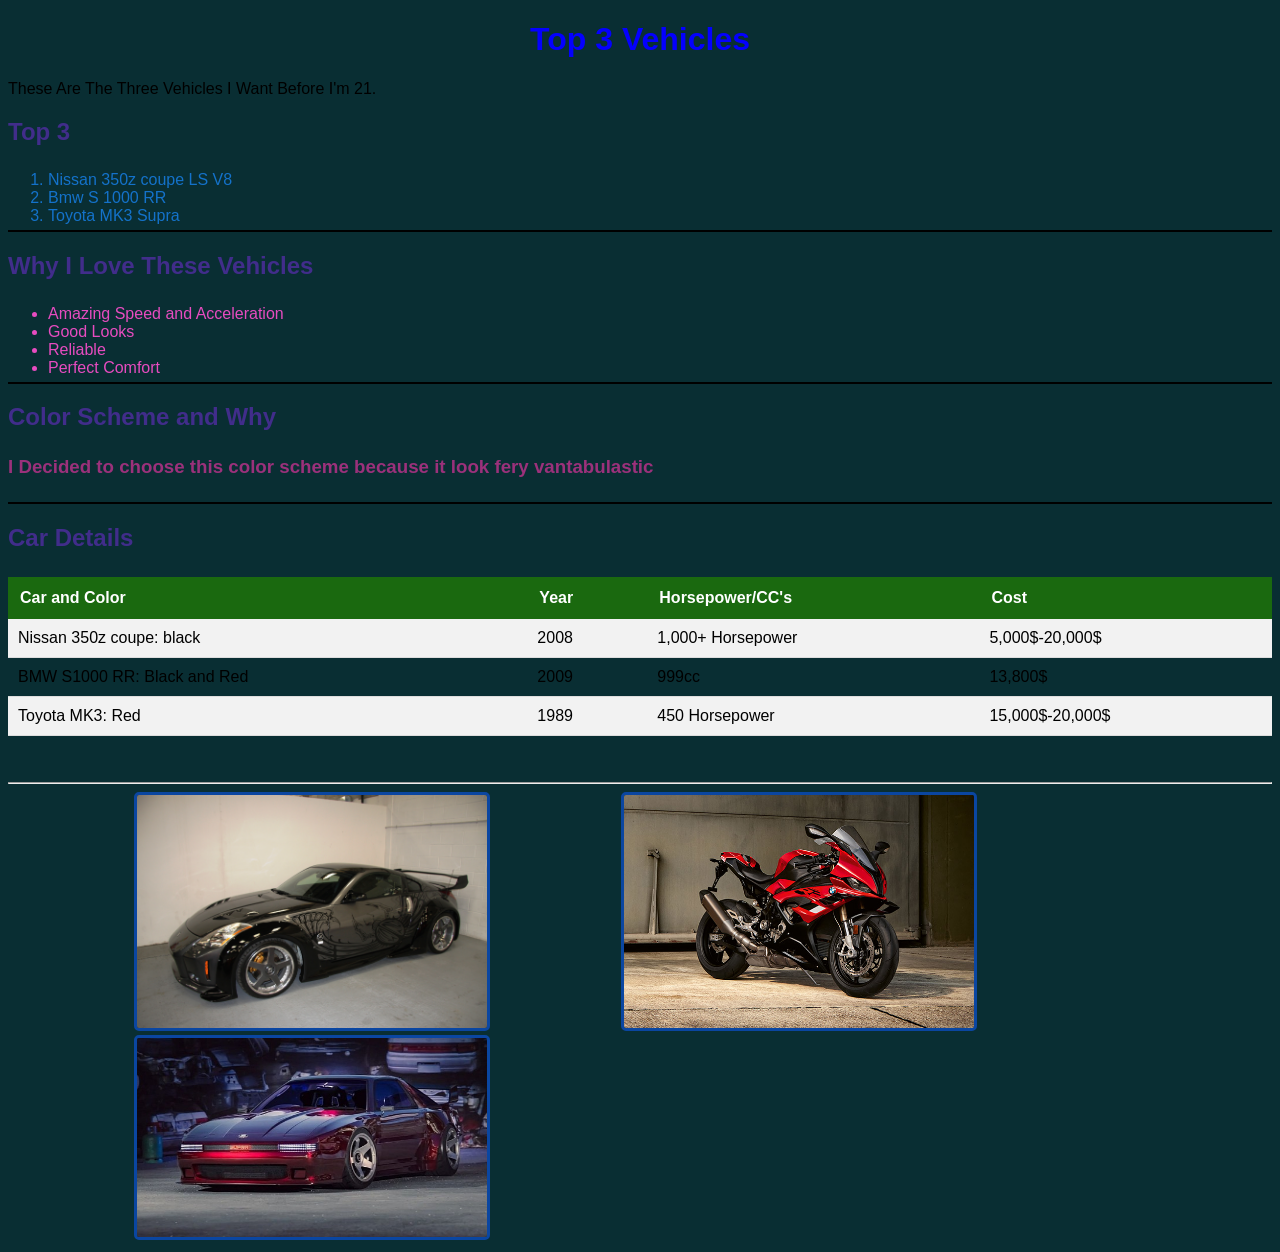
<file: color design/index.html>
<!DOCTYPE html>
<html>
<head>
    <title>My Favorite Vehicles</title>
</head>
 <style>
        /* Element Selectors */
        body {
            background-color: #092e33;
            font-family: Arial, sans-serif;
        }
        
        h1 {
            color: #0400ff;
            text-align: center;
        }
        
        h2 {
            color: #412d8b;
            padding-bottom: 5px;
        }
        
        h3{
              color: #9b317b;
            border-bottom: 2px solid #000000;
            padding-bottom: 5px;
        }
        ul{
            color: #e74cc0;
            border-bottom: 2px solid #000000;
            padding-bottom: 5px;
        }

        ol{
            color: #1472ca;
            border-bottom: 2px solid #000000;
            padding-bottom: 5px;
        }
        
        /* Class Selectors */
        .highlight {
            background-color: #FFEAA7;
            padding: 10px; 
            border-radius: 5px;
        }
        
        .list-container {
            background-color: #DFE6E9;
            padding: 15px;
            border-radius: 8px;
            margin: 10px 0;
        }
        
        /* ID Selector */
        #color-explanation {
            background-color: #C4CBCA;
            padding: 15px;
            border: 2px dashed #606061;
            color: #0A0F0D;
        }
        
        /* Table Styling */
        table {
            width: 100%;
            border-collapse: collapse;
            margin: 20px 0;
        }
        
        th {
            
            background-color: #1a690f;
            color: rgb(255, 255, 255);
            padding: 12px;
            text-align: left;
        }
        
        td {
            padding: 10px;
            border-bottom: 1px solid #ddd;
        }
        
        tr:nth-child(even) {
            background-color: #F2F2F2;
        }
        
        tr:hover {
            background-color: #FFEAA7;
        }
        
        /* Image Styling */
        img {
            border: 3px solid #0a46a1;
            border-radius: 5px;
            margin-left: 10%;
            width: 350px;
        }

    </style>
<body>

    <h1>Top 3 Vehicles</h1>
    <p>These Are The Three Vehicles I Want Before I'm 21.</p>
    
    <h2>Top 3</h2>
    <ol>
        <li>Nissan 350z coupe LS V8 </li>
        <li>Bmw S 1000 RR</li>
        <li>Toyota MK3 Supra</li>
    </ol>
    
    <h2>Why I Love These Vehicles</h2>
    <ul>
        <li>Amazing Speed and Acceleration</li>
        <li>Good Looks</li>
        <li>Reliable</li>
        <li>Perfect Comfort</li>
    </ul>
    <h2>Color Scheme and Why </h2>
    <h3>I Decided to choose this color scheme because it look fery vantabulastic</p>
    
    <h2>Car Details</h2>
    <table>
        <tr>
            <th>Car and Color</th>
            <th>Year</th>
            <th>Horsepower/CC's</th>
            <th>Cost</th>
        </tr>
        <tr>
            <td>Nissan 350z coupe: black</td>
            <td>2008</td>
            <td>1,000+ Horsepower</td>
            <td>5,000$-20,000$</td>
        </tr>
        <tr>
            <td>BMW S1000 RR: Black and Red</td>
            <td>2009</td>
            <td>999cc</td>
            <td>13,800$</td>
        </tr>
        <tr>
            <td>Toyota MK3: Red</td>
            <td>1989</td>
            <td>450 Horsepower</td>
            <td>15,000$-20,000$</td>
        </tr>
    </table>
    
    <br>
</body>
<hr>
<body>
    <img src="images/350z.jpg" >
    <img src="images/S1000RR.jpg">
    <img src="images/mk3.jpg" >
</body>
</html>
</file>
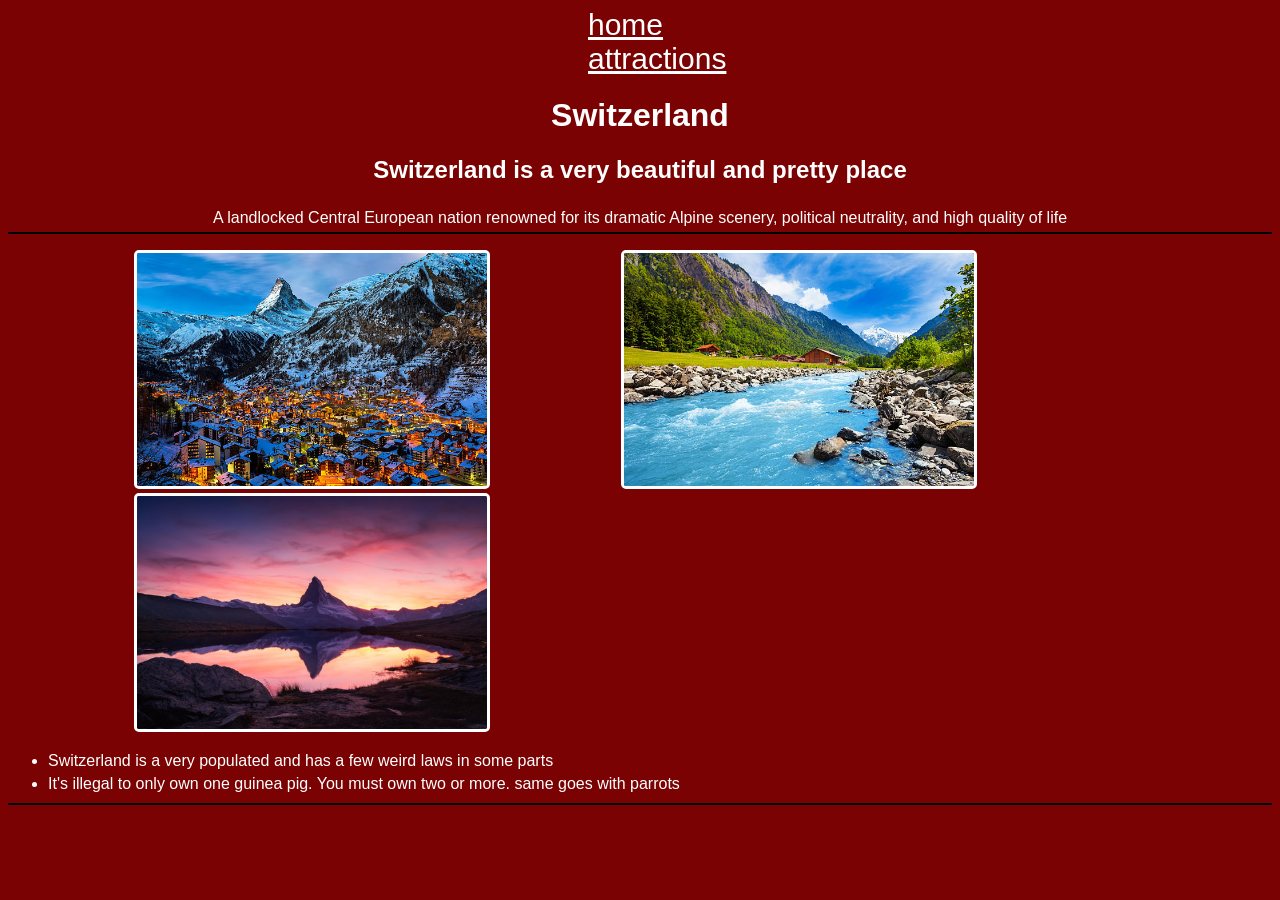
<file: css/index.html>
<!DOCTYPE html>
<html>
<head>
    <title>Casey McCusker</title>
</head>

<body>
    <a  href="index.html">home</a>
    <a href="about.html">attractions</a>
    <h1>Switzerland</h1>
    <h2>Switzerland is a very beautiful and pretty place</h2>
    <p>A landlocked Central European nation renowned for its dramatic Alpine scenery, political neutrality, and high quality of life</p>

<body>
    <img src="images/switzerland.jpg" >
    <img src="images/river.jpg">
    <img src="images/sky.jpg" >
</body>
    <body>
        <ul>
        <li>Switzerland is a very populated and has a few weird laws in some parts</h1>
        <li>It's illegal to only own one guinea pig. You must own two or more. same goes with parrots</li>
        </ul>




    </body>

</body>
<link rel="stylesheet" href="style.css">
</html>
</file>
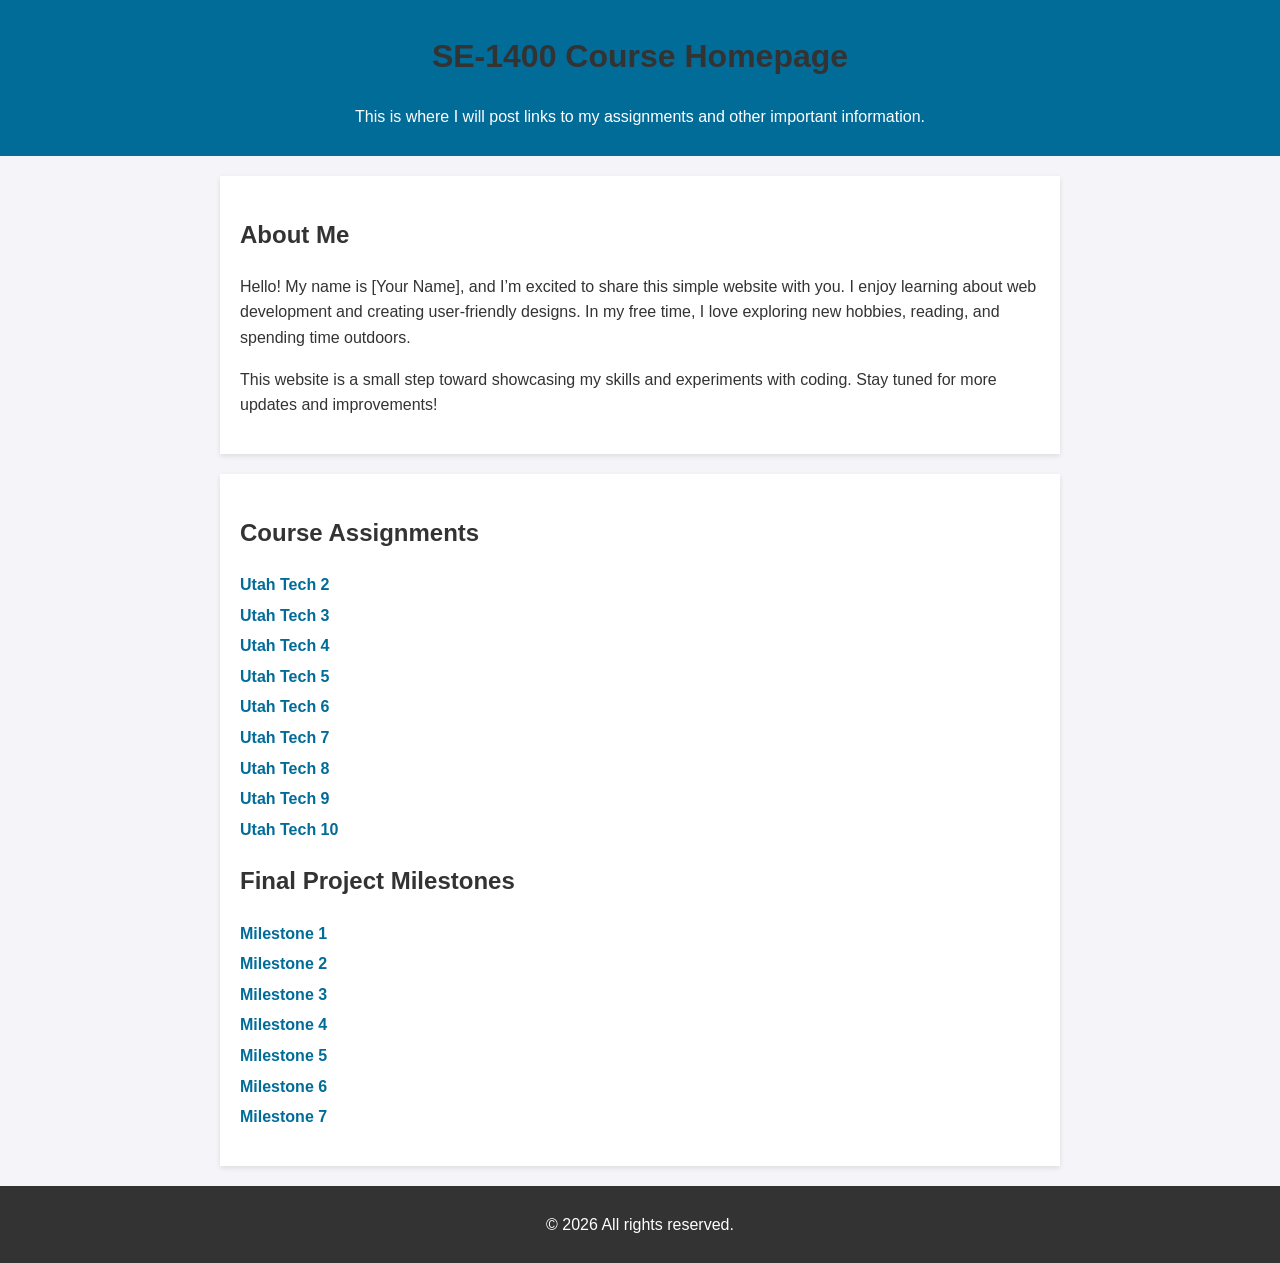
<file: day 1/index.html>
<!DOCTYPE html>
<html lang="en">
<head>
    <meta charset="UTF-8">
    <meta name="viewport" content="width=device-width, initial-scale=1.0">
    <meta name="robots" content="noindex, nofollow">
    <title>SE1400 Assignmnet Files</title>
    <style>
        body { font-family: Arial, sans-serif; line-height: 1.6; margin: 0; padding: 0; background-color: #f4f4f9; color: #333; }
        header { background: #026c99; color: white; padding: 10px 0; text-align: center; }
        section { max-width: 800px; margin: 20px auto; padding: 20px; background: white; box-shadow: 0 2px 5px rgba(0, 0, 0, 0.1); }
        h1, h2 { color: #333; }
        ul { list-style: none; padding: 0; }
        ul li { margin: 5px 0; }
        ul li a { color: #026c99; text-decoration: none; font-weight: bold; }
        ul li a:hover { text-decoration: underline; }
        footer { text-align: center; padding: 10px; margin-top: 20px; background: #333; color: white; }
    </style>
</head>
<body>
    <header>
        <h1>SE-1400 Course Homepage</h1>
        <p>This is where I will post links to my assignments and other important information.</p>
    </header>
    <section>
        <h2>About Me</h2>
        <p>Hello! My name is [Your Name], and I’m excited to share this simple website with you. I enjoy learning about web development and creating user-friendly designs. In my free time, I love exploring new hobbies, reading, and spending time outdoors.</p>
        <p>This website is a small step toward showcasing my skills and experiments with coding. Stay tuned for more updates and improvements!</p>
    </section>
    <section>
        <h2>Course Assignments</h2>
        <ul>
          <li><a href="utahtech2/index.html">Utah Tech 2</a></li>
          <li><a href="utahtech3/index.html">Utah Tech 3</a></li>
          <li><a href="utahtech4/index.html">Utah Tech 4</a></li>
          <li><a href="utahtech5/index.html">Utah Tech 5</a></li>
          <li><a href="utahtech6/index.html">Utah Tech 6</a></li>
          <li><a href="utahtech7/index.html">Utah Tech 7</a></li>
          <li><a href="utahtech8/index.html">Utah Tech 8</a></li>
          <li><a href="utahtech9/index.html">Utah Tech 9</a></li>
          <li><a href="utahtech10/index.html">Utah Tech 10</a></li>
      </ul>
      <h2>Final Project Milestones</h2>
      <ul>
          <li><a href="milestone1/index.html">Milestone 1</a></li>
          <li><a href="https://www.figma.com/design/">Milestone 2</a></li>
          <li><a href="milestone3/index.html">Milestone 3</a></li>
          <li><a href="milestone4/index.html">Milestone 4</a></li>
          <li><a href="milestone5/index.html">Milestone 5</a></li>
          <li><a href="milestone6/index.html">Milestone 6</a></li>
          <li><a href="milestone7/index.html">Milestone 7</a></li>
        </ul>
    </section>
    <footer>
        <p>&copy; <span id="currentYear"></span> All rights reserved.</p>
    </footer>
    <script>
        document.getElementById('currentYear').textContent = new Date().getFullYear();
    </script>
</body>
</html>
</file>
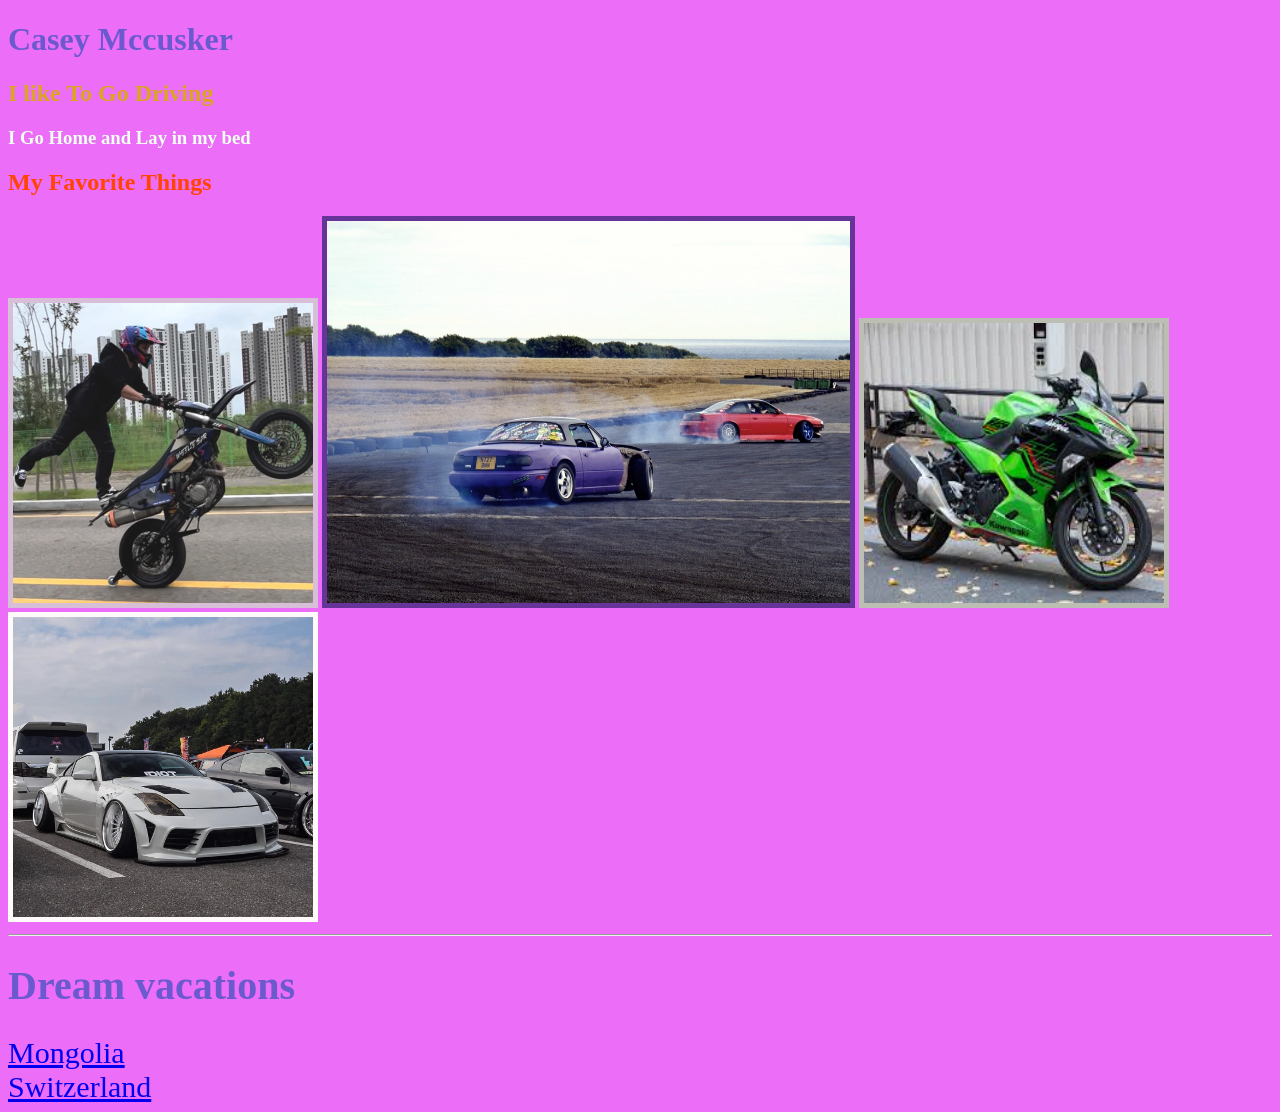
<file: HTML Skeleton/index.html>
<!DOCTYPE html>
<html>

<head>
    <title>Casey Mccusker</title>
</head>

<body style="background-color: rgb(236, 109, 248);"></body>
    <h1 style="color:slateblue; outline:1px rgb(204, 162, 79)"> Casey Mccusker</h1>
    <h2 style="color:goldenrod"> I like To Go Driving</h2>
    <h3 style="color:honeydew"> I Go Home and Lay in my bed</h3>
</body>
<body>
    <h2 style="color: orangered"> My Favorite Things</h2>
    <img style="border:5px solid thistle" SRC="images/Wheelie.webp" Width="300" Height="300">
    <img style="border:5px solid rebeccapurple"src="images/miata.jpg" Width="523" Height="382">
    <img style="border:5px solid rgb(189, 190, 179)"src="images/motorcycle.jpg" Width="300" Height="280">
    <img style="border:5px solid snow"src="images/350z.jpg" Width="300" Height="300">
    <hr>
<body>
    <h1 style="color:slateblue; font-size:40px;"> Dream vacations </h1>
    <a href="https://en.wikipedia.org/wiki/Mongolia"style="font-size:30px;">Mongolia</a>
    <br>
    <a href="https://en.wikipedia.org/wiki/Switzerland"style="font-size:30px;">Switzerland</a>
</body>
</file>
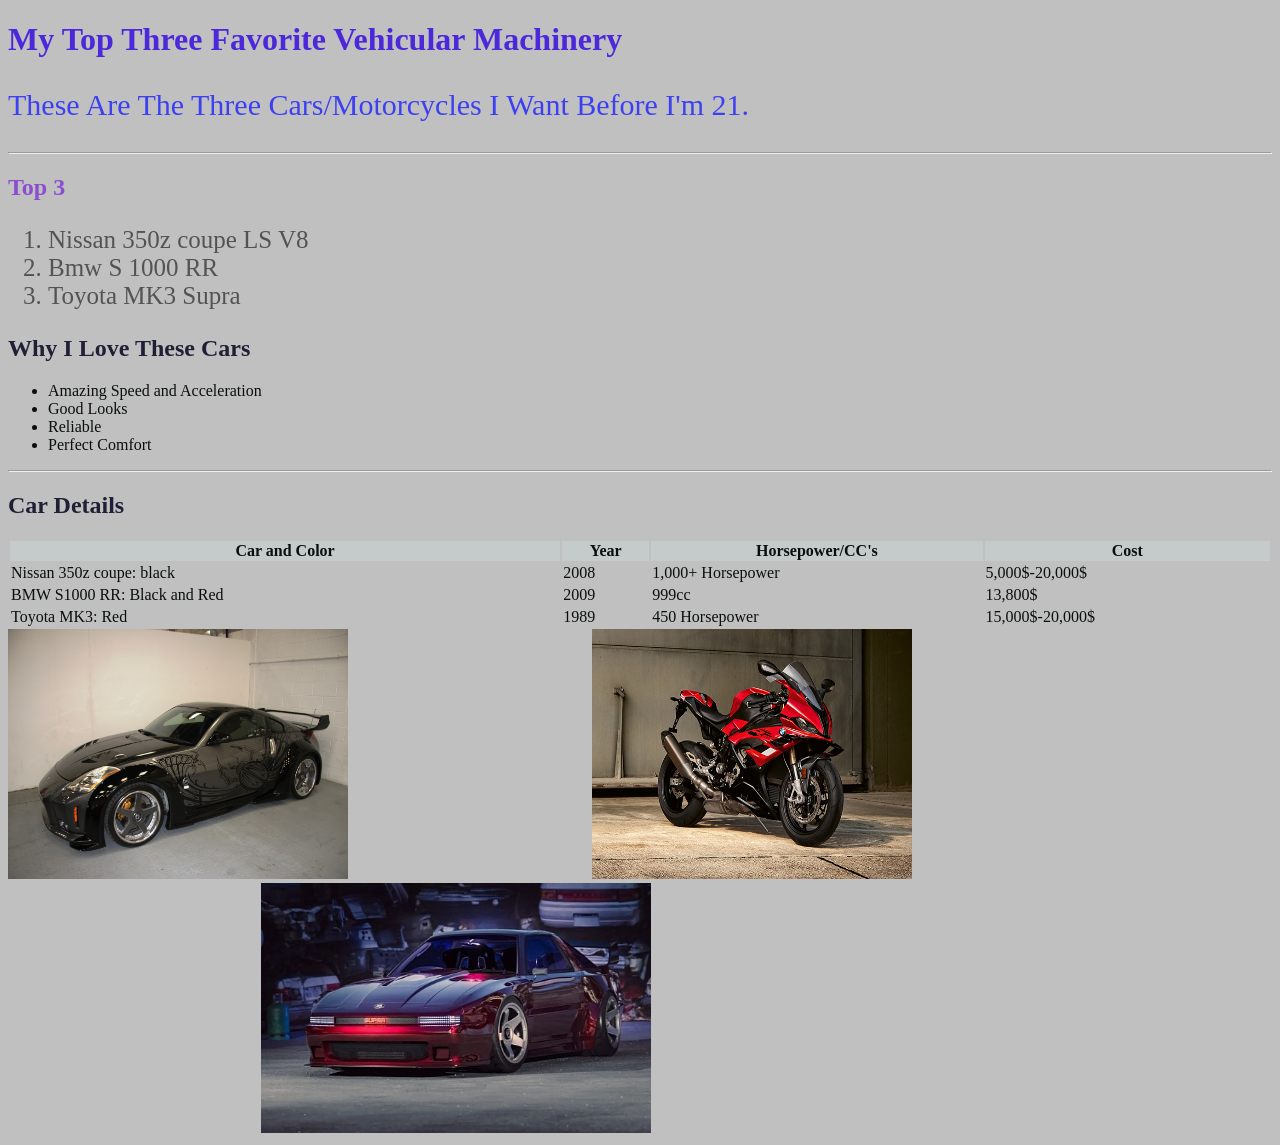
<file: List, Tables/index.html>
<!DOCTYPE html>
<html>
<head>
    <title>My Favorite Vehicles</title>
</head>
<body style="background-color: silver;">

    <h1 style="color:#4c28da">My Top Three Favorite Vehicular Machinery</h1>
    <p style="color: #3d40f1; font-size: 30px; ">These Are The Three Cars/Motorcycles I Want Before I'm 21.</p>
    
    <hr>
    
    <h2 style="color:#8b4ed1">Top 3</h2>
    <ol style="color: #00000091; font-size: 25px;">
        <li>Nissan 350z coupe LS V8 </li>
        <li>Bmw S 1000 RR</li>
        <li>Toyota MK3 Supra</li>
    </ol>
    
    <h2 style="color:#1F1F36">Why I Love These Cars</h2>
    <ul style="color: #0A0F0D; font-size: 16px;">
        <li>Amazing Speed and Acceleration</li>
        <li>Good Looks</li>
        <li>Reliable</li>
        <li>Perfect Comfort</li>
    </ul>
    
    <hr>
    
    <h2 style="color:#1F1F36">Car Details</h2>
    <table style="width: 100%; color: #0A0F0D;">
        <tr style="background-color: #C4CBCA;">
            <th>Car and Color</th>
            <th>Year</th>
            <th>Horsepower/CC's</th>
            <th>Cost</th>
        </tr>
        <tr>
            <td>Nissan 350z coupe: black</td>
            <td>2008</td>
            <td>1,000+ Horsepower</td>
            <td>5,000$-20,000$</td>
        </tr>
        <tr>
            <td>BMW S1000 RR: Black and Red</td>
            <td>2009</td>
            <td>999cc</td>
            <td>13,800$</td>
        </tr>
        <tr>
            <td>Toyota MK3: Red</td>
            <td>1989</td>
            <td>450 Horsepower</td>
            <td>15,000$-20,000$</td>
        </tr>
    </table>
    
    <!-- Optional: Include an image -->
    <img src="images/350z.jpg" height="250" width="340">
    <img style="margin-left: 19%;" src="images/S1000RR.jpg" height="250" width="320">
    <img style="margin-left: 20%;" src="images/mk3.jpg" Width="390" Height="250">
    
</body>
</html>
</file>
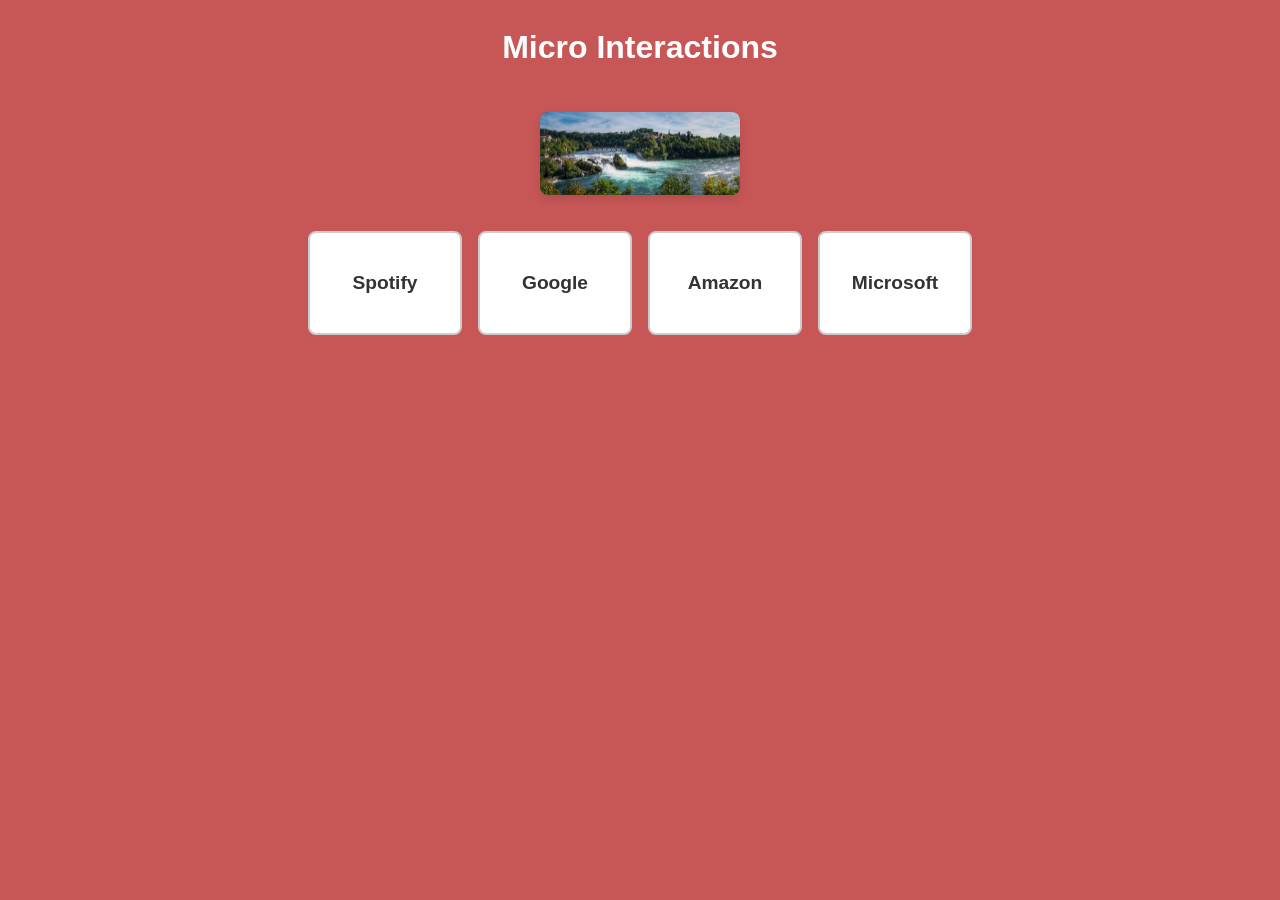
<file: micro-interactions-site/index.html>
<!DOCTYPE html>
<html lang="en">
<head>
    <meta charset="UTF-8">
    <meta name="viewport" content="width=device-width, initial-scale=1.0">
    <title>Micro Interactions Site</title>
    <link rel="stylesheet" href="style.css">
</head>
<body>
    <header>
        <h1>Micro Interactions</h1>
    </header>
    <main>
        <section class="hero">
            <img src="../css/images/rhinefalls.avif" alt="Rhine Falls" class="hero-image">
        </section>
        <section class="interactions">
            <div class="brand" id="spotify">Spotify</div>
            <div class="brand" id="google">Google</div>
            <div class="brand" id="amazon">Amazon</div>
            <div class="brand" id="microsoft">Microsoft</div>
        </section>
    </main>
    <script src="script.js"></script>
</body>
</html>
</file>
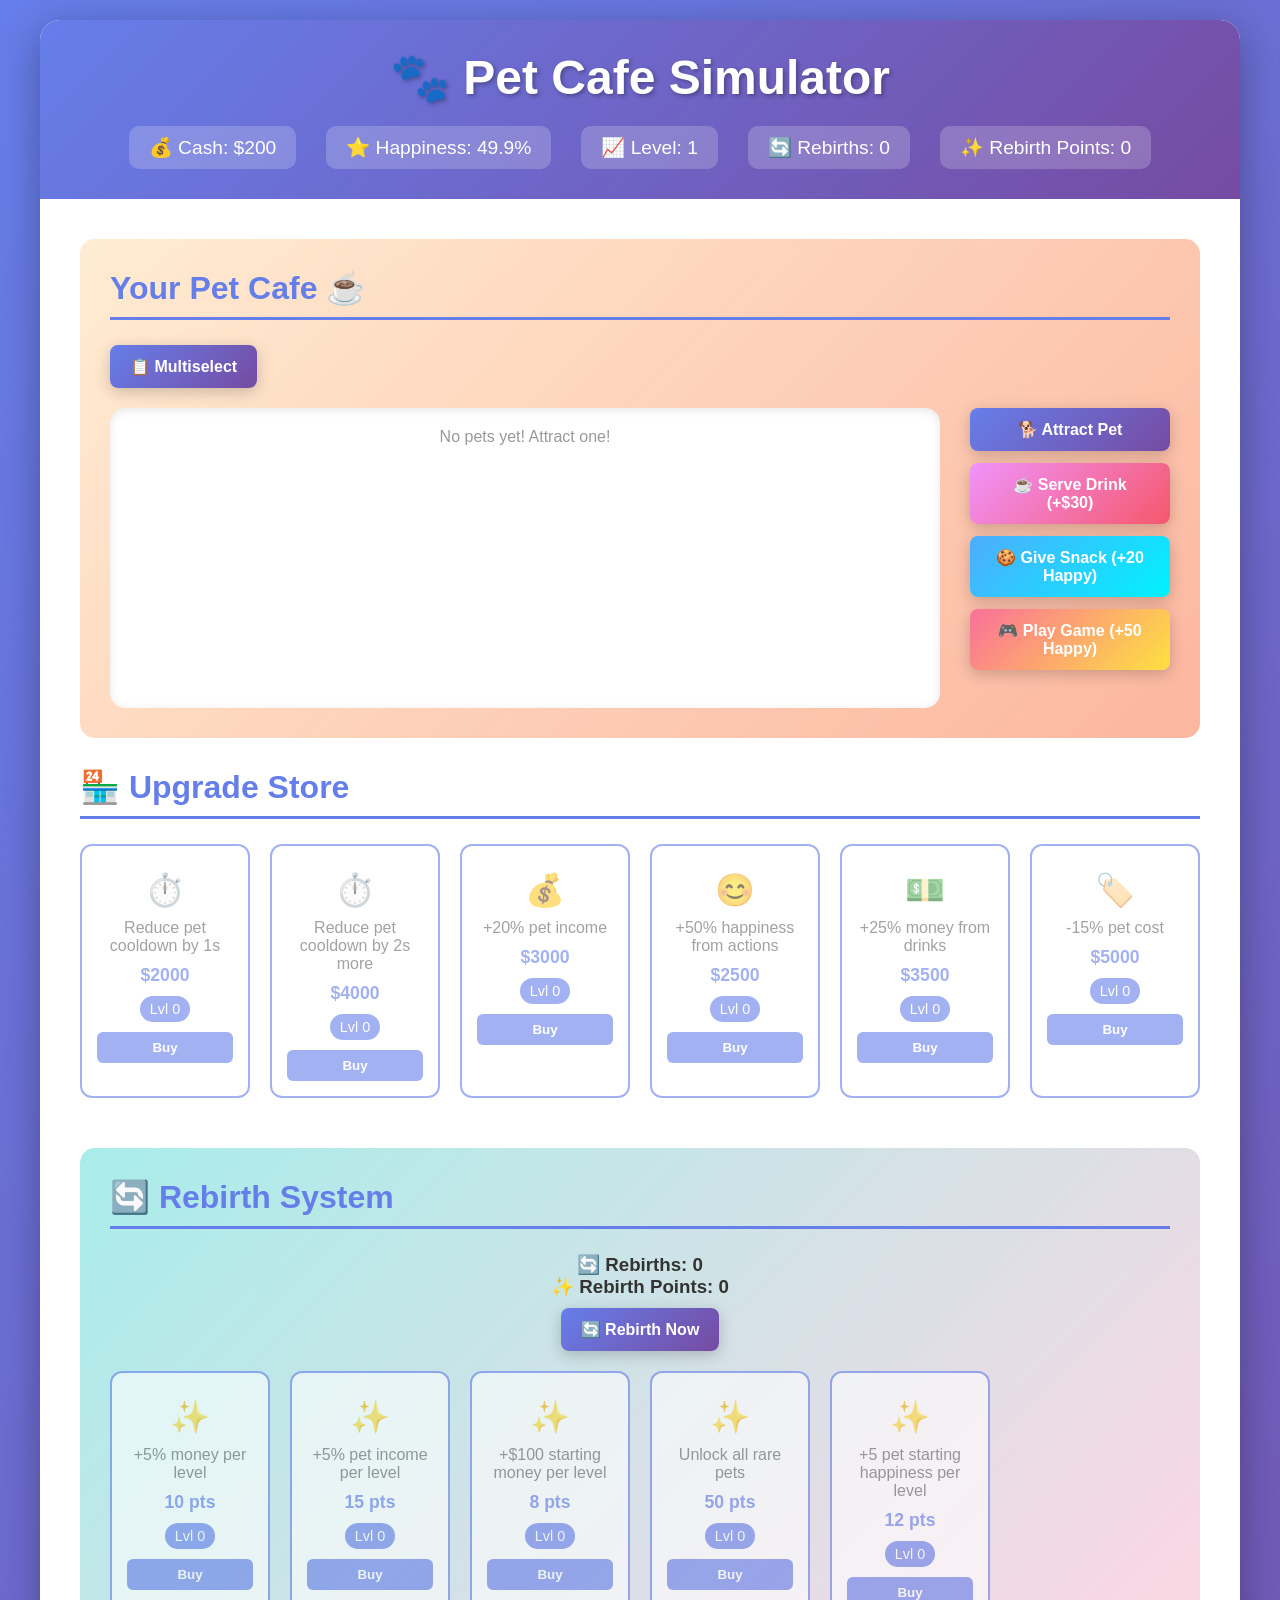
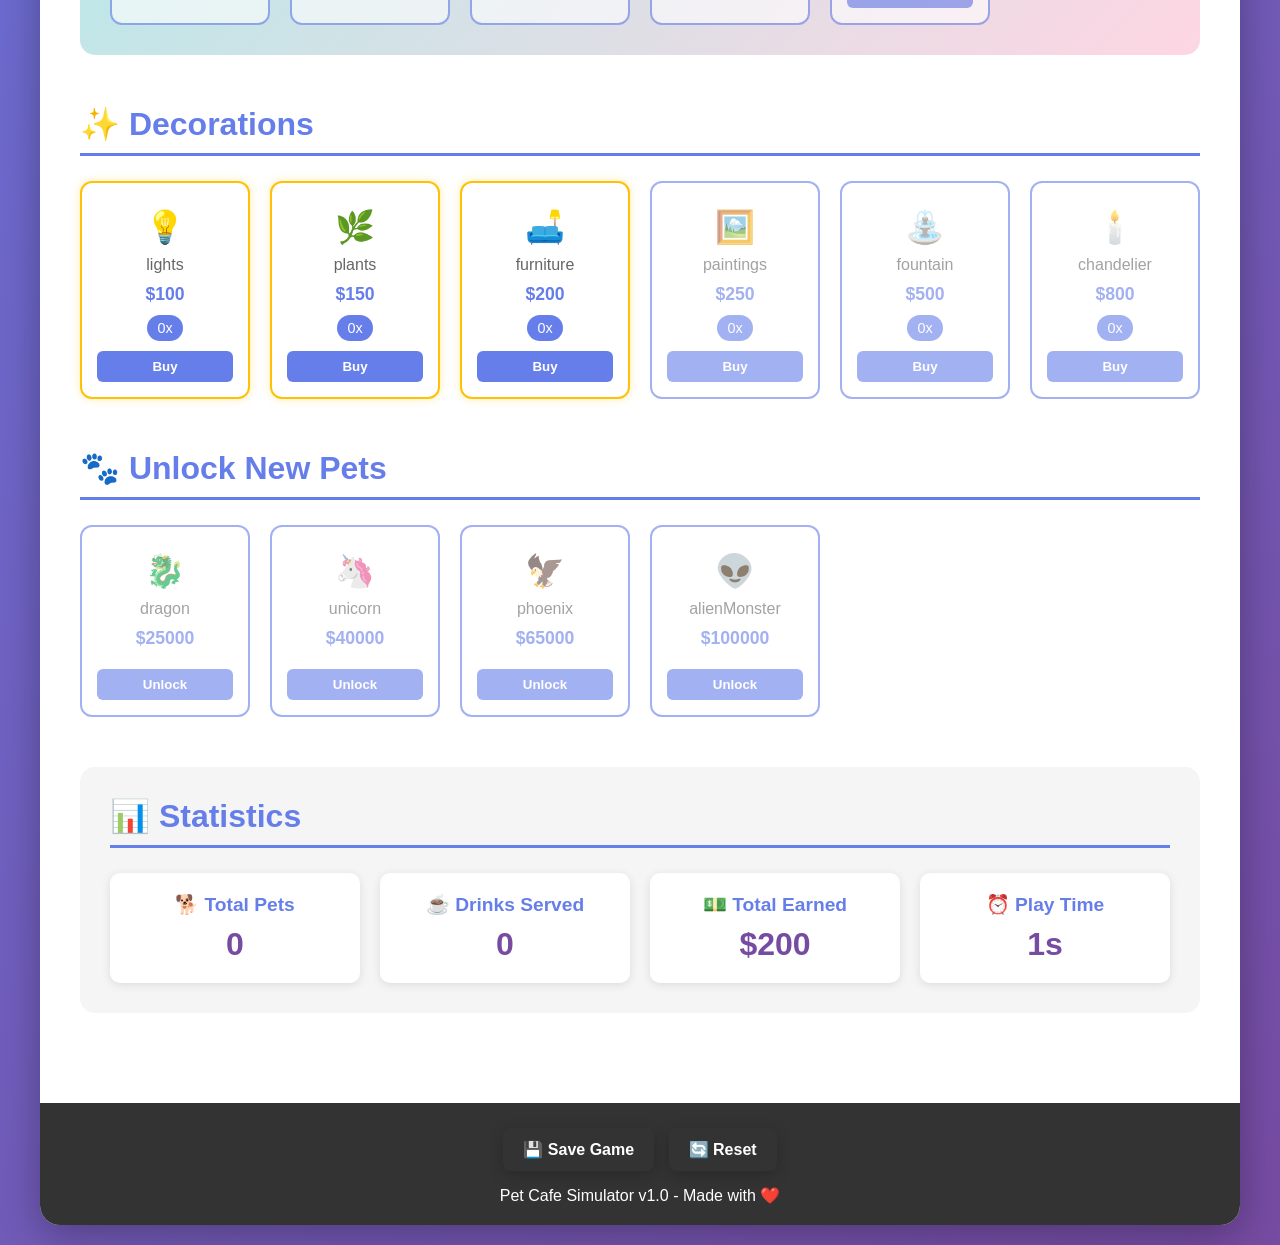
<file: pet-cafe-simulator/index.html>
<!DOCTYPE html>
<html lang="en">
<head>
    <meta charset="UTF-8">
    <meta name="viewport" content="width=device-width, initial-scale=1.0">
    <title>🐾 Pet Cafe Simulator</title>
    <link rel="stylesheet" href="style.css">
</head>
<body>
    <div class="container">
        <!-- Header -->
        <header class="header">
            <h1>🐾 Pet Cafe Simulator</h1>
            <div class="header-stats">
                <div class="stat">💰 Cash: $<span id="money">0</span></div>
                <div class="stat">⭐ Happiness: <span id="happiness">50</span>%</div>
                <div class="stat">📈 Level: <span id="level">1</span></div>
                <div class="stat">🔄 Rebirths: <span id="rebirths">0</span></div>
                <div class="stat">✨ Rebirth Points: <span id="rebirthPoints">0</span></div>
            </div>
        </header>

        <div class="main-content">
            <!-- Cafe Area -->
            <section class="cafe-section">
                <h2>Your Pet Cafe ☕</h2>
                <div class="cafe-controls">
                    <button class="btn btn-secondary" id="multiSelectBtn" onclick="game.toggleMultiSelect()">📋 Multiselect</button>
                    <button class="btn btn-danger" id="deleteBtn" onclick="game.deleteSelectedPets()" style="display: none;">🗑️ Delete Selected</button>
                    <span id="selectionCount" style="display: none; margin-left: 10px; font-weight: bold;">0 selected</span>
                </div>
                <div class="cafe-container">
                    <div class="pets-area" id="petsArea">
                        <!-- Pets will be added here -->
                    </div>
                    <div class="action-buttons">
                        <button class="btn btn-primary" onclick="game.petArrives()">🐕 Attract Pet</button>
                        <button class="btn btn-success" onclick="game.serveDrink()">☕ Serve Drink (+$30)</button>
                        <button class="btn btn-info" onclick="game.giveSnack()">🍪 Give Snack (+20 Happy)</button>
                        <button class="btn btn-warning" onclick="game.playGame()">🎮 Play Game (+50 Happy)</button>
                    </div>
                </div>
            </section>

            <!-- Store -->
            <section class="store-section">
                <h2>🏪 Upgrade Store</h2>
                <div class="store-grid" id="storeGrid">
                    <!-- Store items will be added here -->
                </div>
            </section>
            
            <!-- Rebirth System -->
            <section class="rebirth-section">
                <h2>🔄 Rebirth System</h2>
                <div id="rebirthSection">
                    <!-- Rebirth content will be added here -->
                </div>
            </section>

            <!-- Cafe Decorations -->
            <section class="decor-section">
                <h2>✨ Decorations</h2>
                <div class="decor-grid" id="decorGrid">
                    <!-- Decorations will be added here -->
                </div>
            </section>

            <!-- Unlockable Pets -->
            <section class="pets-shop-section">
                <h2>🐾 Unlock New Pets</h2>
                <div class="pets-shop-grid" id="petsShopGrid">
                    <!-- Pet unlock items will be added here -->
                </div>
            </section>

            <!-- Statistics -->
            <section class="stats-section">
                <h2>📊 Statistics</h2>
                <div class="stats-grid">
                    <div class="stat-box">
                        <h3>🐕 Total Pets</h3>
                        <p><span id="totalPets">0</span></p>
                    </div>
                    <div class="stat-box">
                        <h3>☕ Drinks Served</h3>
                        <p><span id="drinksServed">0</span></p>
                    </div>
                    <div class="stat-box">
                        <h3>💵 Total Earned</h3>
                        <p>$<span id="totalEarned">0</span></p>
                    </div>
                    <div class="stat-box">
                        <h3>⏰ Play Time</h3>
                        <p><span id="playTime">0</span>s</p>
                    </div>
                </div>
            </section>
        </div>

        <!-- Footer -->
        <footer class="footer">
            <button class="btn btn-dark" onclick="game.saveGame()">💾 Save Game</button>
            <button class="btn btn-dark" onclick="game.resetGame()">🔄 Reset</button>
            <p>Pet Cafe Simulator v1.0 - Made with ❤️</p>
        </footer>
    </div>

    <!-- Notification -->
    <div id="notification" class="notification"></div>

    <script src="game.js"></script>
</body>
</html>
</file>
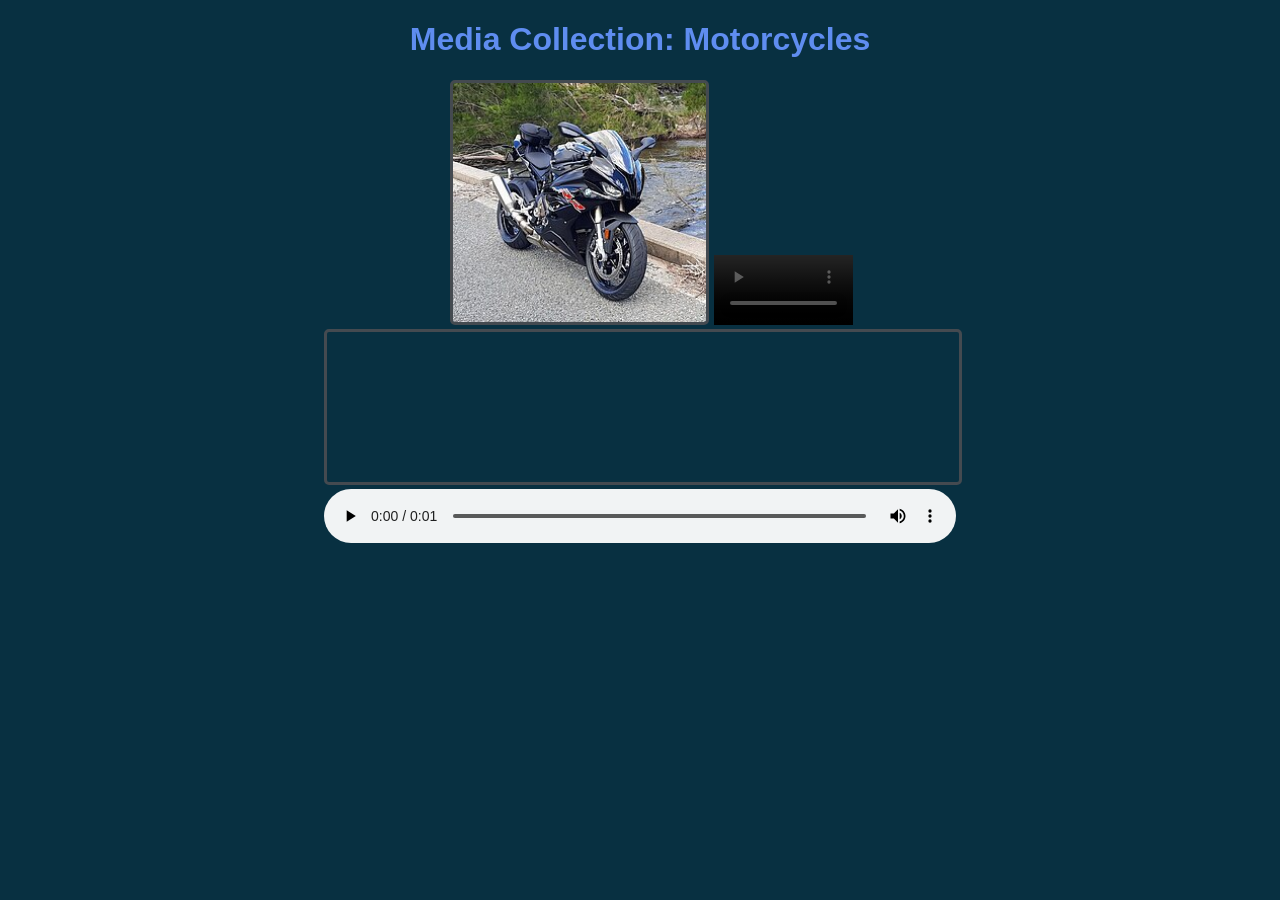
<file: visualelement/index.html>
<!DOCTYPE html>
<html>
<head>
    <title>Visual Elements</title>
    <link rel="stylesheet" href="style.css">
</head>
<body>
    
    <h1>Media Collection: Motorcycles</h1>
    <img src="bike.jpg">
    <video controls>
        <source src="pass (2).mp4" type="video/mp4">
    </video>
    <br>
    <iframe src="https://en.wikipedia.org/wiki/Motorcycle"></iframe>
    <br>
    <audio controls>
        <source src="rev.mp3">
    </audio>
</body>
</html>
</file>
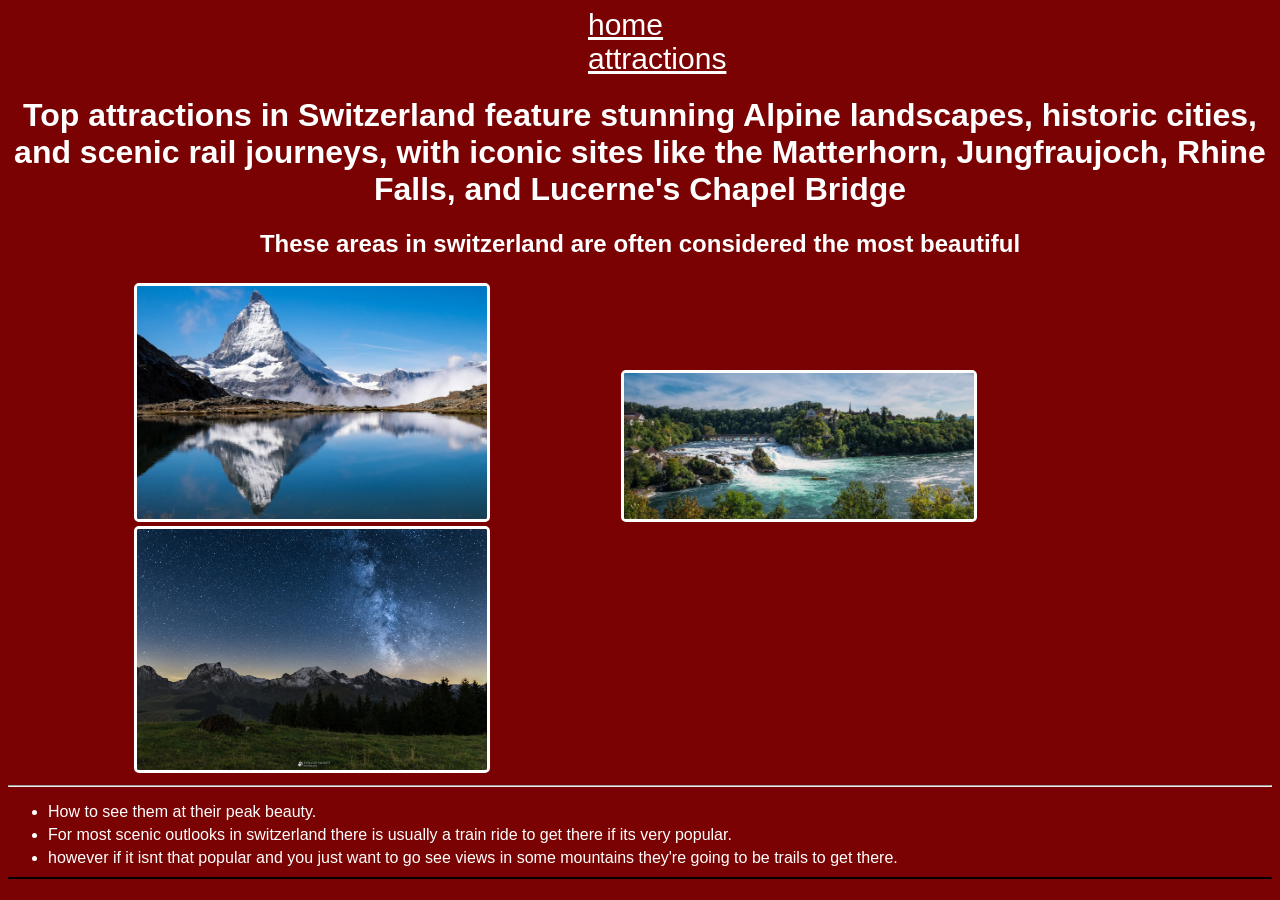
<file: css/about.html>
<!DOCTYPE html>
<html>
     
<head>
    <title>My Favorite Attractions</title>
</head>
<body>
    <a  href="index.html">home</a>
    <a href="about.html">attractions</a>
    <h1>Top attractions in Switzerland feature stunning Alpine landscapes, historic cities, and scenic rail journeys, with iconic sites like the Matterhorn, Jungfraujoch, Rhine Falls, and Lucerne's Chapel Bridge</h1>
    <h2>These areas in switzerland are often considered the most beautiful</h2>
    <img src="images/matterhorn.webp">
    <img src="images/rhinefalls.avif">
    <img src="images/nite.webp">
    <hr>
<ul>
    <li>How to see them at their peak beauty.</li>
        <li>For most scenic outlooks in switzerland there is usually a train ride to get there if its very popular.</li>
        <li>however if it isnt that popular and you just want to go see views in some mountains they're going to be trails to get there.</li>
        </ul>








</body>
<link rel="stylesheet" href="style.css">
</html>




















</html>
</file>
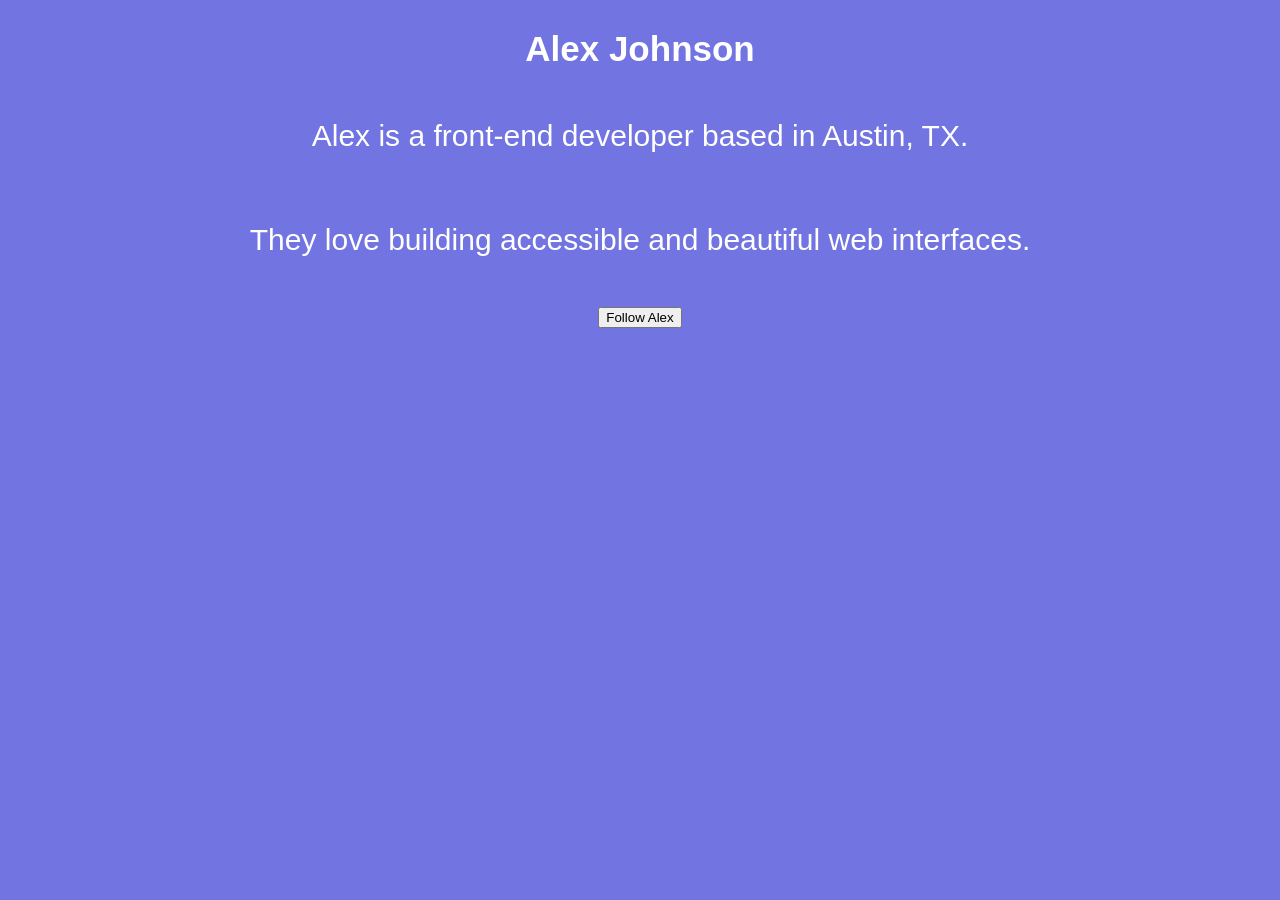
<file: profile/profileCard.html>
<!DOCTYPE html>
<html lang="en">
<head>
    <meta charset="UTF-8">
    <meta name="viewport" content="width=device-width, initial-scale=1.0">
    <title>My Profile Card</title>
    <!-- Link to your external CSS file (create a file called style.css) -->
    <link rel="stylesheet" href="style.css">
</head>
<body>

    <!--
        This div acts as the container for the card.
        It uses the "profile-card" class for styling.
    -->
    <div class="profile-card">

        <!-- This is the name/title. It's an h2 element. -->
        <h2>Alex Johnson</h2>

        <!--
            This paragraph has the class "bio".
            The lesson plan asks to target this specific class to change the font size.
        -->
        <p class="bio">
            Alex is a front-end developer based in Austin, TX.</p>
        <p> They love building accessible and beautiful web interfaces.
        </p>

        <!--
            This button has a unique ID.
            The lesson plan asks to target this specific ID to change the background color.
        -->
        <button id="submit-btn">Follow Alex</button>

    </div>

    <!--
        Extra note for the student:
        You can dd more cards below to test the difference between element selectors
        (which would style ALL h2 tags) and class selectors (which style only specific elements).
    -->
    <!--
    <div class="profile-card">
        <h2>Another Person</h2>
        <p class="bio">This is a second card to see how selectors work.</p>
        <button id="submit-btn">Button</button>
    </div>
    <p>This is a regular paragraph outside the card, not affected by the .bio class.</p>
    -->

</body>
</html>
</file>
<file: css/style.css>
body {
            background-color: #7a0202;
            font-family: Arial, sans-serif;
        }
        
        h1 {
            color: #ffffff;
            text-align: center;
        }
        
        h2 {
            color: #ffffff;
            padding-bottom: 5px;
            text-align: center;
        }
        li {
            color: #ffffff;
            padding-bottom: 5px;
            text-align: left;
        }
        
        p{
              color: #ffffff;
            border-bottom: 2px solid #000000;
            padding-bottom: 5px;
            text-align: center;
        }
        ul{
            color: #e74cc0;
            border-bottom: 2px solid #000000;
            padding-bottom: 5px;
        }

        a{
            font-size: 30px;
            margin-left:580px ;
            color:rgb(255, 255, 255) ;

        }
        
        /* Class Selectors */
        .highlight {
            background-color: #FFEAA7;
            padding: 10px; 
            border-radius: 5px;
        }
        
        .list-container {
            background-color: #DFE6E9;
            padding: 15px;
            border-radius: 8px;
            margin: 10px 0;
        }
        
        /* ID Selector */
        #color-explanation {
            background-color: #C4CBCA;
            padding: 15px;
            border: 2px dashed #606061;
            color: #0A0F0D;
        }
        
        /* Table Styling */
        table {
            width: 100%;
            border-collapse: collapse;
            margin: 20px 0;
            
        }
        
        th {
            
            background-color: #1a690f;
            color: rgb(255, 255, 255);
            padding: 12px;
            text-align: left;
        }
        
        td {
            padding: 10px;
            border-bottom: 1px solid #ddd;
        }
        
        tr:nth-child(even) {
            background-color: #F2F2F2;
        }
        
        tr:hover {
            background-color: #FFEAA7;
        }
        
        /* Image Styling */
        img {
            border: 3px solid #ffffff;
            border-radius: 5px;
            margin-left: 10%;
            width: 350px;
        }
</file>
<file: micro-interactions-site/style.css>
body {
    font-family: Arial, sans-serif;
    margin: 0;
    padding: 0;
    background-color: #c75656;
    color: #333;
}

h1 {
    color: white;
    text-align: center;
    padding: 0.5rem;
}

.hero {
    text-align: center;
    padding: 1rem;
}

.hero-image {
    max-width: 200px;
    height: auto;
    border-radius: 8px;
    box-shadow: 0 4px 8px rgba(0,0,0,0.1);
}

.interactions {
    display: flex;
    flex-wrap: wrap;
    justify-content: center;
    gap: 1rem;
    padding: 1rem;
}

.brand {
    width: 150px;
    height: 100px;
    background-color: white;
    border: 2px solid #ccc;
    border-radius: 8px;
    display: flex;
    align-items: center;
    justify-content: center;
    font-size: 1.2rem;
    font-weight: bold;
    cursor: pointer;
    transition: background-color 0.3s ease, border-color 0.3s ease;
}

.brand:hover {
    background-color: #e0e0e0;
    border-color: #4CAF50;
}
</file>
<file: pet-cafe-simulator/style.css>
* {
    margin: 0;
    padding: 0;
    box-sizing: border-box;
}

body {
    font-family: 'Segoe UI', Tahoma, Geneva, Verdana, sans-serif;
    background: linear-gradient(135deg, #667eea 0%, #764ba2 100%);
    min-height: 100vh;
    padding: 20px;
    color: #333;
}

.container {
    max-width: 1200px;
    margin: 0 auto;
    background: white;
    border-radius: 20px;
    box-shadow: 0 10px 40px rgba(0, 0, 0, 0.3);
    overflow: hidden;
}

/* Header */
.header {
    background: linear-gradient(135deg, #667eea 0%, #764ba2 100%);
    color: white;
    padding: 30px;
    text-align: center;
}

.header h1 {
    font-size: 3em;
    margin-bottom: 20px;
    text-shadow: 2px 2px 4px rgba(0, 0, 0, 0.3);
}

.header-stats {
    display: flex;
    justify-content: center;
    gap: 30px;
    flex-wrap: wrap;
}

.stat {
    background: rgba(255, 255, 255, 0.2);
    padding: 10px 20px;
    border-radius: 10px;
    font-size: 1.2em;
    backdrop-filter: blur(10px);
}

/* Main Content */
.main-content {
    padding: 40px;
}

section {
    margin-bottom: 50px;
}

section h2 {
    font-size: 2em;
    color: #667eea;
    margin-bottom: 25px;
    border-bottom: 3px solid #667eea;
    padding-bottom: 10px;
}

.rebirth-section {
    background: linear-gradient(135deg, #a8edea 0%, #fed6e3 100%);
    padding: 30px;
    border-radius: 15px;
}

/* Cafe Section */
.cafe-section {
    background: linear-gradient(135deg, #ffecd2 0%, #fcb69f 100%);
    padding: 30px;
    border-radius: 15px;
    margin-bottom: 30px;
}

.cafe-controls {
    display: flex;
    gap: 10px;
    margin-bottom: 20px;
    align-items: center;
}

.cafe-container {
    display: flex;
    gap: 30px;
    align-items: flex-start;
}

.pets-area {
    flex: 1;
    background: white;
    padding: 20px;
    border-radius: 15px;
    min-height: 300px;
    display: flex;
    flex-wrap: wrap;
    gap: 15px;
    align-content: flex-start;
    box-shadow: inset 0 2px 10px rgba(0, 0, 0, 0.1);
}

.pet {
    width: 80px;
    height: 80px;
    background: white;
    border: 3px solid #667eea;
    border-radius: 10px;
    display: flex;
    align-items: center;
    justify-content: center;
    font-size: 2.5em;
    cursor: pointer;
    transition: transform 0.2s, box-shadow 0.2s;
    position: relative;
    animation: petBounce 0.6s ease-in-out;
}

.pet:hover {
    transform: scale(1.1) rotateY(10deg);
    box-shadow: 0 5px 15px rgba(102, 126, 234, 0.4);
}

.pet.selected {
    background: #667eea;
    border-color: #764ba2;
    box-shadow: 0 0 15px rgba(102, 126, 234, 0.7);
    transform: scale(1.05);
}

.pet.selected .pet-emoji {
    color: white;
}

.pet-checkbox {
    position: absolute;
    top: 2px;
    left: 2px;
    width: 20px;
    height: 20px;
    cursor: pointer;
    display: none;
}

.pet.selected .pet-checkbox {
    display: block;
}

.pet-happiness {
    position: absolute;
    top: 5px;
    right: 5px;
    font-size: 0.7em;
}

@keyframes petBounce {
    0%, 100% { transform: translateY(0); }
    50% { transform: translateY(-10px); }
}

.action-buttons {
    display: flex;
    flex-direction: column;
    gap: 12px;
    flex: 0 0 200px;
}

/* Buttons */
.btn {
    padding: 12px 20px;
    border: none;
    border-radius: 8px;
    font-size: 1em;
    font-weight: bold;
    cursor: pointer;
    transition: all 0.3s;
    box-shadow: 0 4px 15px rgba(0, 0, 0, 0.2);
}

.btn:hover {
    transform: translateY(-3px);
    box-shadow: 0 6px 20px rgba(0, 0, 0, 0.3);
}

.btn:active {
    transform: translateY(-1px);
}

.btn-primary {
    background: linear-gradient(135deg, #667eea 0%, #764ba2 100%);
    color: white;
}

.btn-success {
    background: linear-gradient(135deg, #f093fb 0%, #f5576c 100%);
    color: white;
}

.btn-info {
    background: linear-gradient(135deg, #4facfe 0%, #00f2fe 100%);
    color: white;
}

.btn-warning {
    background: linear-gradient(135deg, #fa709a 0%, #fee140 100%);
    color: white;
}

.btn-dark {
    background: #333;
    color: white;
    margin: 5px;
}

.btn-secondary {
    background: linear-gradient(135deg, #667eea 0%, #764ba2 100%);
    color: white;
}

.btn-danger {
    background: linear-gradient(135deg, #f5576c 0%, #f093fb 100%);
    color: white;
}

/* Store Grid */
.store-grid, .decor-grid, .pets-shop-grid {
    display: grid;
    grid-template-columns: repeat(auto-fill, minmax(150px, 1fr));
    gap: 20px;
}

.store-item, .decor-item, .pet-item {
    background: white;
    border: 2px solid #667eea;
    border-radius: 12px;
    padding: 15px;
    text-align: center;
    transition: all 0.3s;
    cursor: pointer;
}

.store-item:hover, .decor-item:hover, .pet-item:hover {
    transform: translateY(-5px);
    box-shadow: 0 8px 25px rgba(102, 126, 234, 0.3);
}

.store-item h3, .decor-item h3, .pet-item h3 {
    font-size: 2em;
    margin: 10px 0;
}

.store-item p, .decor-item p, .pet-item p {
    color: #666;
    margin: 8px 0;
}

.store-item .price, .decor-item .price, .pet-item .price {
    color: #667eea;
    font-weight: bold;
    font-size: 1.1em;
    margin: 10px 0;
}

.store-item .count, .decor-item .count, .pet-item .count {
    background: #667eea;
    color: white;
    padding: 5px 10px;
    border-radius: 20px;
    font-size: 0.9em;
    display: inline-block;
}

.store-item .buy-btn, .decor-item .buy-btn, .pet-item .buy-btn {
    background: #667eea;
    color: white;
    border: none;
    padding: 8px 15px;
    border-radius: 6px;
    cursor: pointer;
    font-weight: bold;
    width: 100%;
    margin-top: 10px;
    transition: background 0.3s;
}

.store-item .buy-btn:hover, .decor-item .buy-btn:hover, .pet-item .buy-btn:hover {
    background: #764ba2;
}

.store-item.purchased, .decor-item.purchased, .pet-item.unlocked {
    background: #e8f5e9;
    border-color: #4caf50;
}

.store-item.affordable, .decor-item.affordable, .pet-item.affordable {
    border-color: #ffc107;
    box-shadow: 0 0 10px rgba(255, 193, 7, 0.3);
}

.store-item.not-affordable, .decor-item.not-affordable, .pet-item.not-affordable {
    opacity: 0.6;
}

/* Stats Section */
.stats-section {
    background: #f5f5f5;
    padding: 30px;
    border-radius: 15px;
}

.stats-grid {
    display: grid;
    grid-template-columns: repeat(auto-fit, minmax(200px, 1fr));
    gap: 20px;
}

.stat-box {
    background: white;
    padding: 20px;
    border-radius: 10px;
    box-shadow: 0 2px 10px rgba(0, 0, 0, 0.1);
    text-align: center;
}

.stat-box h3 {
    color: #667eea;
    margin-bottom: 10px;
    font-size: 1.2em;
}

.stat-box p {
    font-size: 2em;
    font-weight: bold;
    color: #764ba2;
}

/* Footer */
.footer {
    background: #333;
    color: white;
    text-align: center;
    padding: 20px;
}

.footer p {
    margin-top: 10px;
}

/* Notification */
.notification {
    position: fixed;
    top: 20px;
    right: 20px;
    background: #4caf50;
    color: white;
    padding: 15px 25px;
    border-radius: 8px;
    box-shadow: 0 4px 15px rgba(0, 0, 0, 0.3);
    opacity: 0;
    transition: opacity 0.3s;
    z-index: 1000;
    max-width: 300px;
}

.notification.show {
    opacity: 1;
}

/* Responsive */
@media (max-width: 768px) {
    .header h1 {
        font-size: 2em;
    }

    .header-stats {
        gap: 15px;
    }

    .cafe-container {
        flex-direction: column;
    }

    .action-buttons {
        flex-direction: row;
        flex-wrap: wrap;
    }

    .action-buttons .btn {
        flex: 1 1 calc(50% - 6px);
        min-width: 120px;
    }

    .store-grid, .decor-grid, .pets-shop-grid {
        grid-template-columns: repeat(auto-fill, minmax(120px, 1fr));
    }

    .main-content {
        padding: 20px;
    }
}

/* Animations */
@keyframes pop {
    0% {
        transform: scale(0.8);
        opacity: 0;
    }
    50% {
        transform: scale(1.1);
    }
    100% {
        transform: scale(1);
        opacity: 1;
    }
}

@keyframes float {
    0%, 100% {
        transform: translateY(0px);
    }
    50% {
        transform: translateY(-10px);
    }
}

.pet {
    animation: pop 0.4s cubic-bezier(0.34, 1.56, 0.64, 1);
}
</file>
<file: visualelement/style.css>
body {
            background-color: #083041;
            font-family: Arial, sans-serif;
        }
        
        h1 {
            color: #5f8df0;
            text-align: center;
        }
        
        h2 {
            color: #ffffff;
            padding-bottom: 5px;
            text-align: center;
        }
        li {
            color: #ffffff;
            padding-bottom: 5px;
            text-align: left;
        }
        
        video{
           width:11%;
        }
        audio{
            width:50%;
            margin-left:25%;
        }
        iframe {
            border: 3px solid #444a50;
            height:30%;
            border-radius: 5px;
            margin-left:25%;
            width: 50%;
        }
        
    
        img {
            border: 3px solid #444a50;
            border-radius: 5px;
            margin-left:35%;
            width: 20%;
        }
</file>
<file: profile/style.css>
body {
            background-color: #7274e2;
            font-family: Arial, sans-serif;
        }
 
        .profile-card {
            color: #ffffff;
            padding-bottom: 5px;
            text-align: center;
            border:10px;
        }
       h2{
        font-size:35px;
        font-style:Bold;
       }
       p{
        font-size: 30px;
        padding:20px;

       }
       img{
        border:5px;
        border-color:magenta;
        
        
       }
</file>
